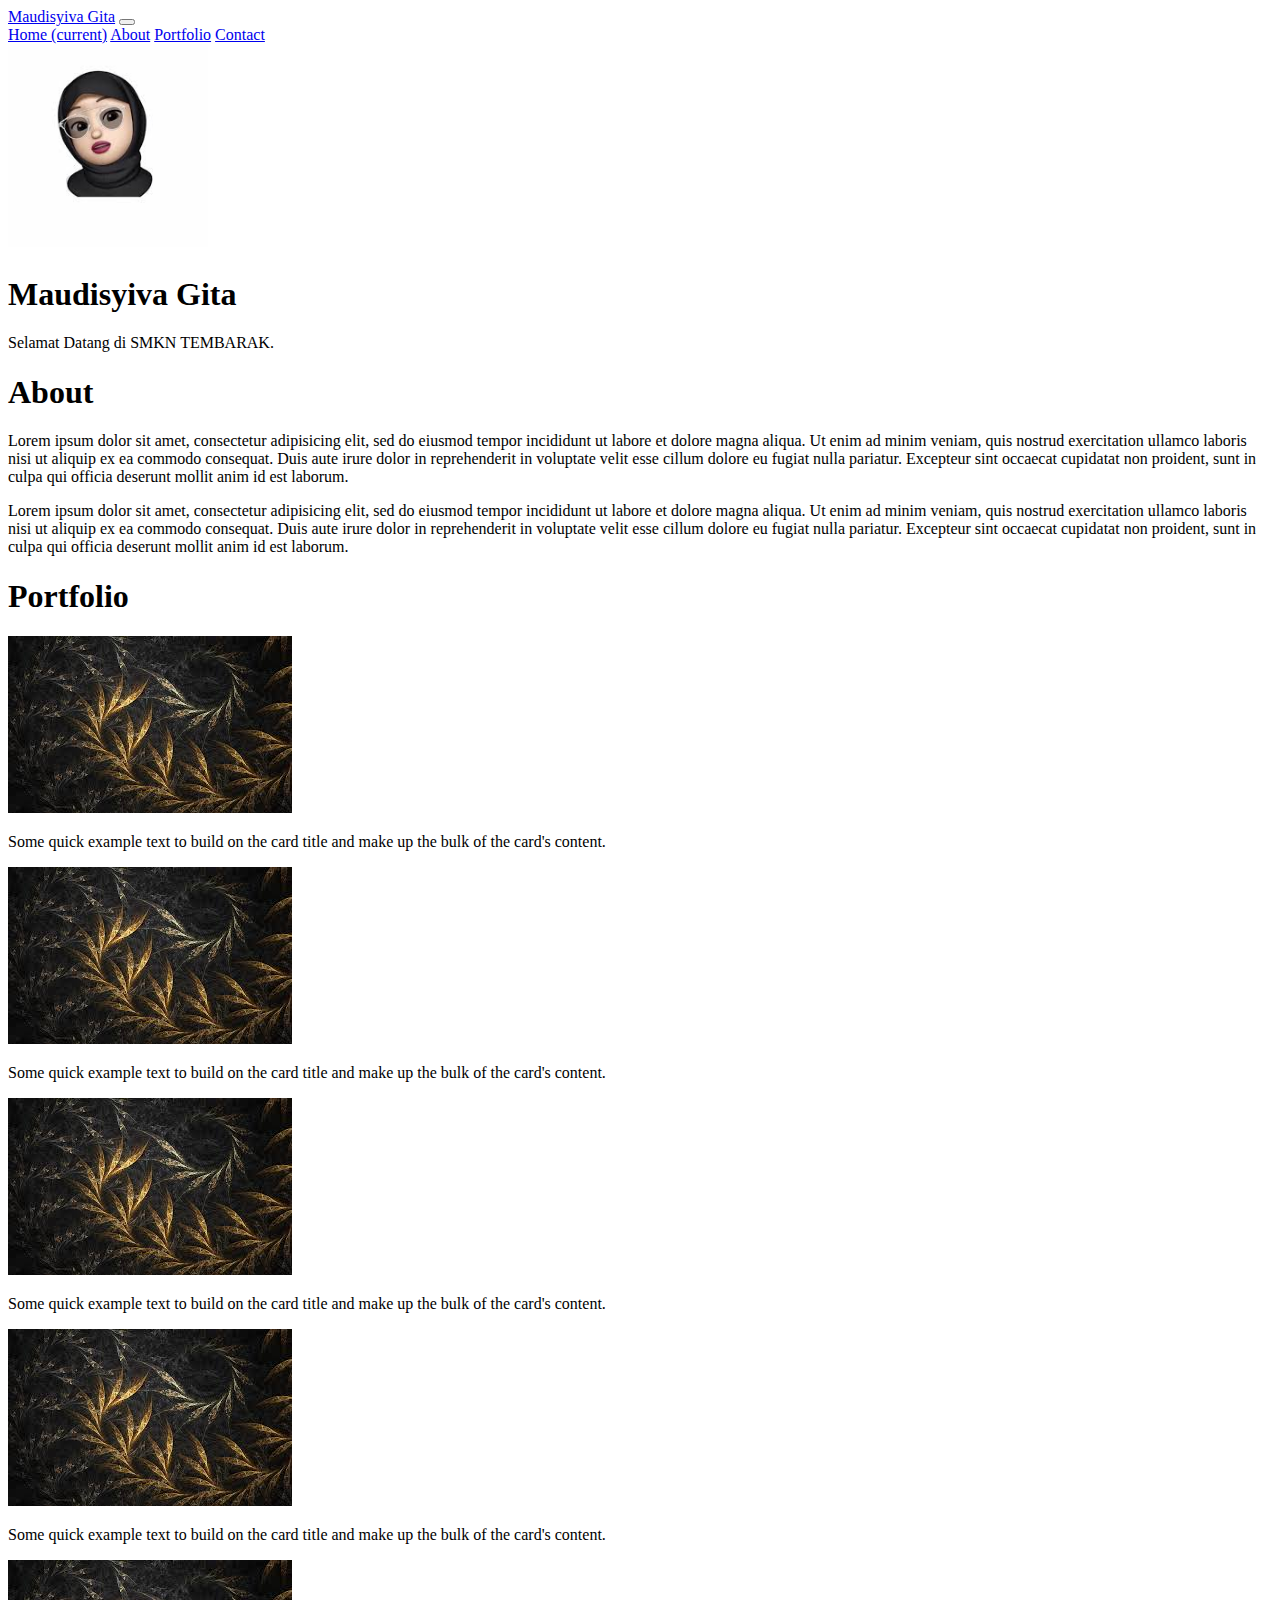
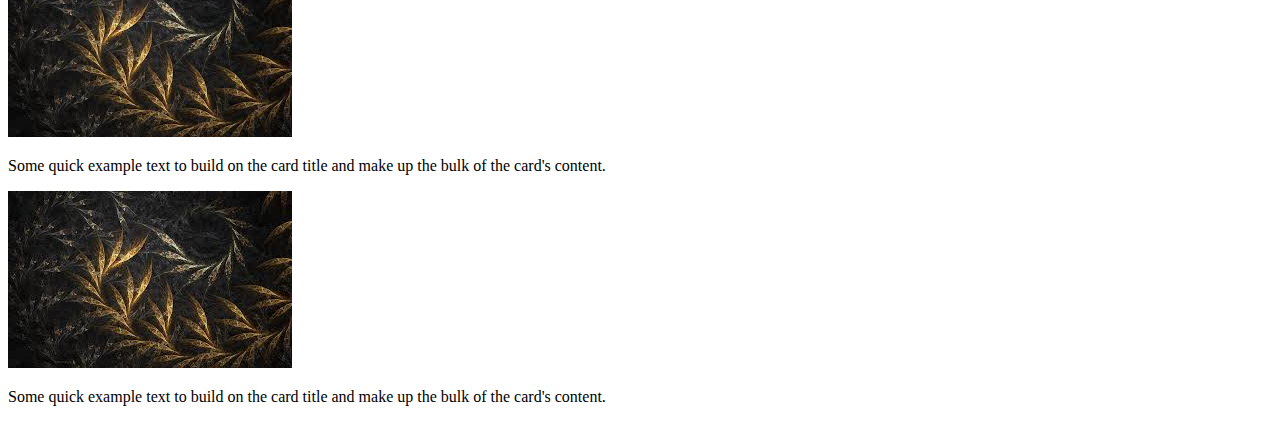
<file:  MEMBUAT WEBSITE menggunakan BOOTSTRAP 4 (Bagian 1)/index.html>
<!doctype html>
<html lang="en">
  <head>
    <!-- Required meta tags -->
    <meta charset="utf-8">
    <meta name="viewport" content="width=device-width, initial-scale=1, shrink-to-fit=no">

    <!-- Bootstrap CSS -->
    <link rel="stylesheet" href="https://stackpath.bootstrapcdn.com/bootstrap/4.1.3/css/bootstrap.min.css" integrity="sha384-MCw98/SFnGE8fJT3GXwEOngsV7Zt27NXFoaoApmYm81iuXoPkFOJwJ8ERdknLPMO" crossorigin="anonymous">

    <title>Hello, world!</title>
  </head>
  <body>

    <nav class="navbar navbar-expand-lg navbar-dark bg-dark">
      <div class="container">
        <a class="navbar-brand" href="#">Maudisyiva Gita</a>
        <button class="navbar-toggler" type="button" data-toggle="collapse" data-target="#navbarNavAltMarkup" aria-controls="navbarNavAltMarkup" aria-expanded="false" aria-label="Toggle navigation">
          <span class="navbar-toggler-icon"></span>
        </button>
        <div class="collapse navbar-collapse" id="navbarNavAltMarkup">
          <div class="navbar-nav">
            <a class="nav-item nav-link active" href="#">Home <span class="sr-only">(current)</span></a>
            <a class="nav-item nav-link" href="#">About</a>
            <a class="nav-item nav-link" href="#">Portfolio</a>
            <a class="nav-item nav-link disabled" href="#">Contact</a>
          </div>
        </div>
      </div>
    </nav>


    <div class="jumbotron jumbotron-fluid">
      <div class="container text-center">
        <img src="maudi1.jpeg" width="200" class="rounded-circle">
        <h1 class="display-4">Maudisyiva Gita</h1>
        <p class="lead">Selamat Datang di SMKN TEMBARAK.</p>
      </div>
    </div>


    <div class="container">
      <div class="row">
        <div class="col text-center">
          <h1>About</h1>
        </div>
      </div>

      <div class="row">
        <div class="col text-center">
          <p>Lorem ipsum dolor sit amet, consectetur adipisicing elit, sed do eiusmod
          tempor incididunt ut labore et dolore magna aliqua. Ut enim ad minim veniam,
          quis nostrud exercitation ullamco laboris nisi ut aliquip ex ea commodo
          consequat. Duis aute irure dolor in reprehenderit in voluptate velit esse
          cillum dolore eu fugiat nulla pariatur. Excepteur sint occaecat cupidatat non
          proident, sunt in culpa qui officia deserunt mollit anim id est laborum.</p>
        </div>

        <div class="col text-center">
          <p>Lorem ipsum dolor sit amet, consectetur adipisicing elit, sed do eiusmod
          tempor incididunt ut labore et dolore magna aliqua. Ut enim ad minim veniam,
          quis nostrud exercitation ullamco laboris nisi ut aliquip ex ea commodo
          consequat. Duis aute irure dolor in reprehenderit in voluptate velit esse
          cillum dolore eu fugiat nulla pariatur. Excepteur sint occaecat cupidatat non
          proident, sunt in culpa qui officia deserunt mollit anim id est laborum.</p>
        </div>
      </div>
    </div>


    <div class="container">
      <div class="row">
        <div class="col text-center">
          <h1>Portfolio</h1>
        </div>
      </div>

      <div class="row">
        <div class="col-md">
          <div class="card">
            <img class="card-img-top" src="1.jpeg" alt="Card image cap">
            <div class="card-body">
              <p class="card-text">Some quick example text to build on the card title and make up the bulk of the card's content.</p>
            </div>
          </div>
        </div>

        <div class="col-md">
          <div class="card">
            <img class="card-img-top" src="1.jpeg" alt="Card image cap">
            <div class="card-body">
              <p class="card-text">Some quick example text to build on the card title and make up the bulk of the card's content.</p>
            </div>
          </div>
        </div>

        <div class="col-md">
          <div class="card">
            <img class="card-img-top" src="1.jpeg" alt="Card image cap">
            <div class="card-body">
              <p class="card-text">Some quick example text to build on the card title and make up the bulk of the card's content.</p>
            </div>
          </div>
        </div>
      </div>

      <div class="row">
        <div class="col-md">
          <div class="card">
            <img class="card-img-top" src="1.jpeg" alt="Card image cap">
            <div class="card-body">
              <p class="card-text">Some quick example text to build on the card title and make up the bulk of the card's content.</p>
            </div>
          </div>
        </div>

        <div class="col-md">
          <div class="card">
            <img class="card-img-top" src="1.jpeg" alt="Card image cap">
            <div class="card-body">
              <p class="card-text">Some quick example text to build on the card title and make up the bulk of the card's content.</p>
            </div>
          </div>
        </div>

        <div class="col-md">
          <div class="card">
            <img class="card-img-top" src="1.jpeg" alt="Card image cap">
            <div class="card-body">
              <p class="card-text">Some quick example text to build on the card title and make up the bulk of the card's content.</p>
            </div>
          </div>
        </div>
      </div>
    </div>

    
  






    <!-- Optional JavaScript -->
    <!-- jQuery first, then Popper.js, then Bootstrap JS -->
    <script src="https://code.jquery.com/jquery-3.3.1.slim.min.js" integrity="sha384-q8i/X+965DzO0rT7abK41JStQIAqVgRVzpbzo5smXKp4YfRvH+8abtTE1Pi6jizo" crossorigin="anonymous"></script>
    <script src="https://cdnjs.cloudflare.com/ajax/libs/popper.js/1.14.3/umd/popper.min.js" integrity="sha384-ZMP7rVo3mIykV+2+9J3UJ46jBk0WLaUAdn689aCwoqbBJiSnjAK/l8WvCWPIPm49" crossorigin="anonymous"></script>
    <script src="https://stackpath.bootstrapcdn.com/bootstrap/4.1.3/js/bootstrap.min.js" integrity="sha384-ChfqqxuZUCnJSK3+MXmPNIyE6ZbWh2IMqE241rYiqJxyMiZ6OW/JmZQ5stwEULTy" crossorigin="anonymous"></script>
  </body>
</html>
</file>
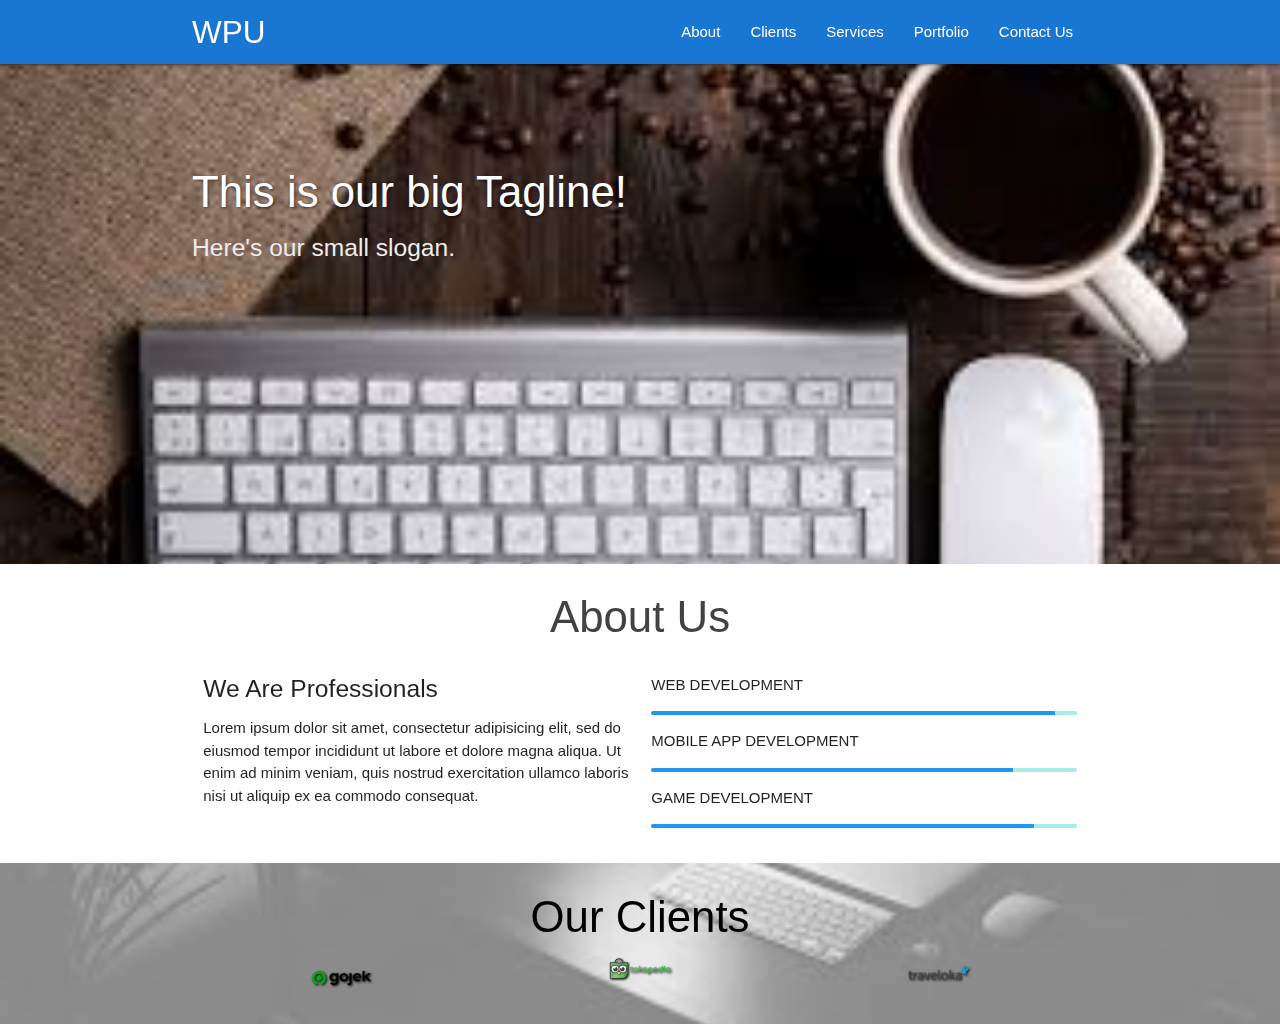
<file: companyProfile/index.html>
<!DOCTYPE html>
<html>
  <head>
    <!--Import Google Icon Font-->
    <link href="https://fonts.googleapis.com/icon?family=Material+Icons" rel="stylesheet">
    <!--Import materialize.css-->
    <link type="text/css" rel="stylesheet" href="css/materialize.min.css"  media="screen,projection"/>

    <!-- my CSS -->
    <link rel="stylesheet" href="css/style.css">

    <!--Let browser know website is optimized for mobile-->
    <meta name="viewport" content="width=device-width, initial-scale=1.0"/>
    <title>Web Programming Mondy</title>
  </head>

  <body>
    
    <!-- navbar -->
    <div class="navbar-fixed">
      <nav class="blue darken-2">
        <div class="container">
          <div class="nav-wrapper">
            <a href="#!" class="brand-logo">WPU</a>
            <a href="#" data-target="mobile-nav" class="sidenav-trigger"><i class="material-icons">menu</i></a>
            <ul class="right hide-on-med-and-down">
              <li><a href="">About</a></li>
              <li><a href="">Clients</a></li>
              <li><a href="">Services</a></li>
              <li><a href="">Portfolio</a></li>
              <li><a href="">Contact Us</a></li>
            </ul>
          </div>
        </div>
      </nav>
    </div>

    <!-- sidenav -->
    <ul class="sidenav" id="mobile-nav">
      <li><a href="">About</a></li>
      <li><a href="">Clients</a></li>
      <li><a href="">Services</a></li>
      <li><a href="">Portfolio</a></li>
      <li><a href="">Contact Us</a></li>
    </ul>


    <!-- slider -->
    <div class="slider">
      <ul class="slides">
        <li>
          <img src="img/slider/1.jpeg">
          <div class="caption left-align">
            <h3>This is our big Tagline!</h3>
            <h5 class="light grey-text text-lighten-3">Here's our small slogan.</h5>
          </div>
        </li>
        <li>
          <img src="img/slider/2.jpeg">
          <div class="caption right-align">
            <h3>This is our big Tagline!</h3>
            <h5 class="light grey-text text-lighten-3">Here's our small slogan.</h5>
          </div>
        </li>
        <li>
          <img src="img/slider/4.jpeg">
          <div class="caption center-align">
            <h3>This is our big Tagline!</h3>
            <h5 class="light grey-text text-lighten-3">Here's our small slogan.</h5>
          </div>
        </li>
      </ul>
    </div>

    <!-- About Us -->
    <section id="about" class="about">
      <div class="container">
        <div class="row">
          <h3 class="center light grey-text text-darken-3">About Us</h3>
          <div class="col m6 light">
            <h5>We Are Professionals</h5>
            <p>Lorem ipsum dolor sit amet, consectetur adipisicing elit, sed do eiusmod
            tempor incididunt ut labore et dolore magna aliqua. Ut enim ad minim veniam,
            quis nostrud exercitation ullamco laboris nisi ut aliquip ex ea commodo
            consequat.</p>
          </div>
          <div class="col m6 light">
            <p>WEB DEVELOPMENT</p>
            <div class="progress">
                <div class="determinate blue" style="width: 95%"></div>
            </div>
            <p>MOBILE APP DEVELOPMENT</p>
            <div class="progress">
                <div class="determinate blue" style="width: 85%"></div>
            </div>
            <p>GAME DEVELOPMENT</p>
            <div class="progress">
                <div class="determinate blue" style="width: 90%"></div>
            </div>
          </div>
        </div>
      </div>
    </section>

    <!-- Clients -->
    <div class="parallax-container">
      <div class="parallax"><img src="img/slider/2.jpeg"></div>

      <div class="container clients">
        <h3 class="center light black-text">Our Clients</h3>
        <div class="row">
          <div class="col m4 s12 center">
            <img style="width:25%" src="img/clients/gojek.png">
          </div>
          <div class="col m4 s12 center">
            <img style="width:25%" src="img/clients/tokopedia.png">
          </div>
          <div class="col m4 s12 center">
            <img style="width:25%" src="img/clients/traveloka.png">
          </div>
        </div>
      </div>
    </div>





    <!--JavaScript at end of body for optimized loading-->
    <script type="text/javascript" src="js/materialize.min.js"></script>
    <script>
      const sideNav = document.querySelectorAll('.sidenav');
      M.Sidenav.init(sideNav);

      const slider = document.querySelectorAll('.slider');
      M.Slider.init(slider, {
        indicators: false,
        height: 500,
        transition: 600,
        interval: 3000
      });

      const parallax = document.querySelectorAll('.parallax');
      M.Parallax.init(parallax)

    </script>
  </body>
</html>
</file>
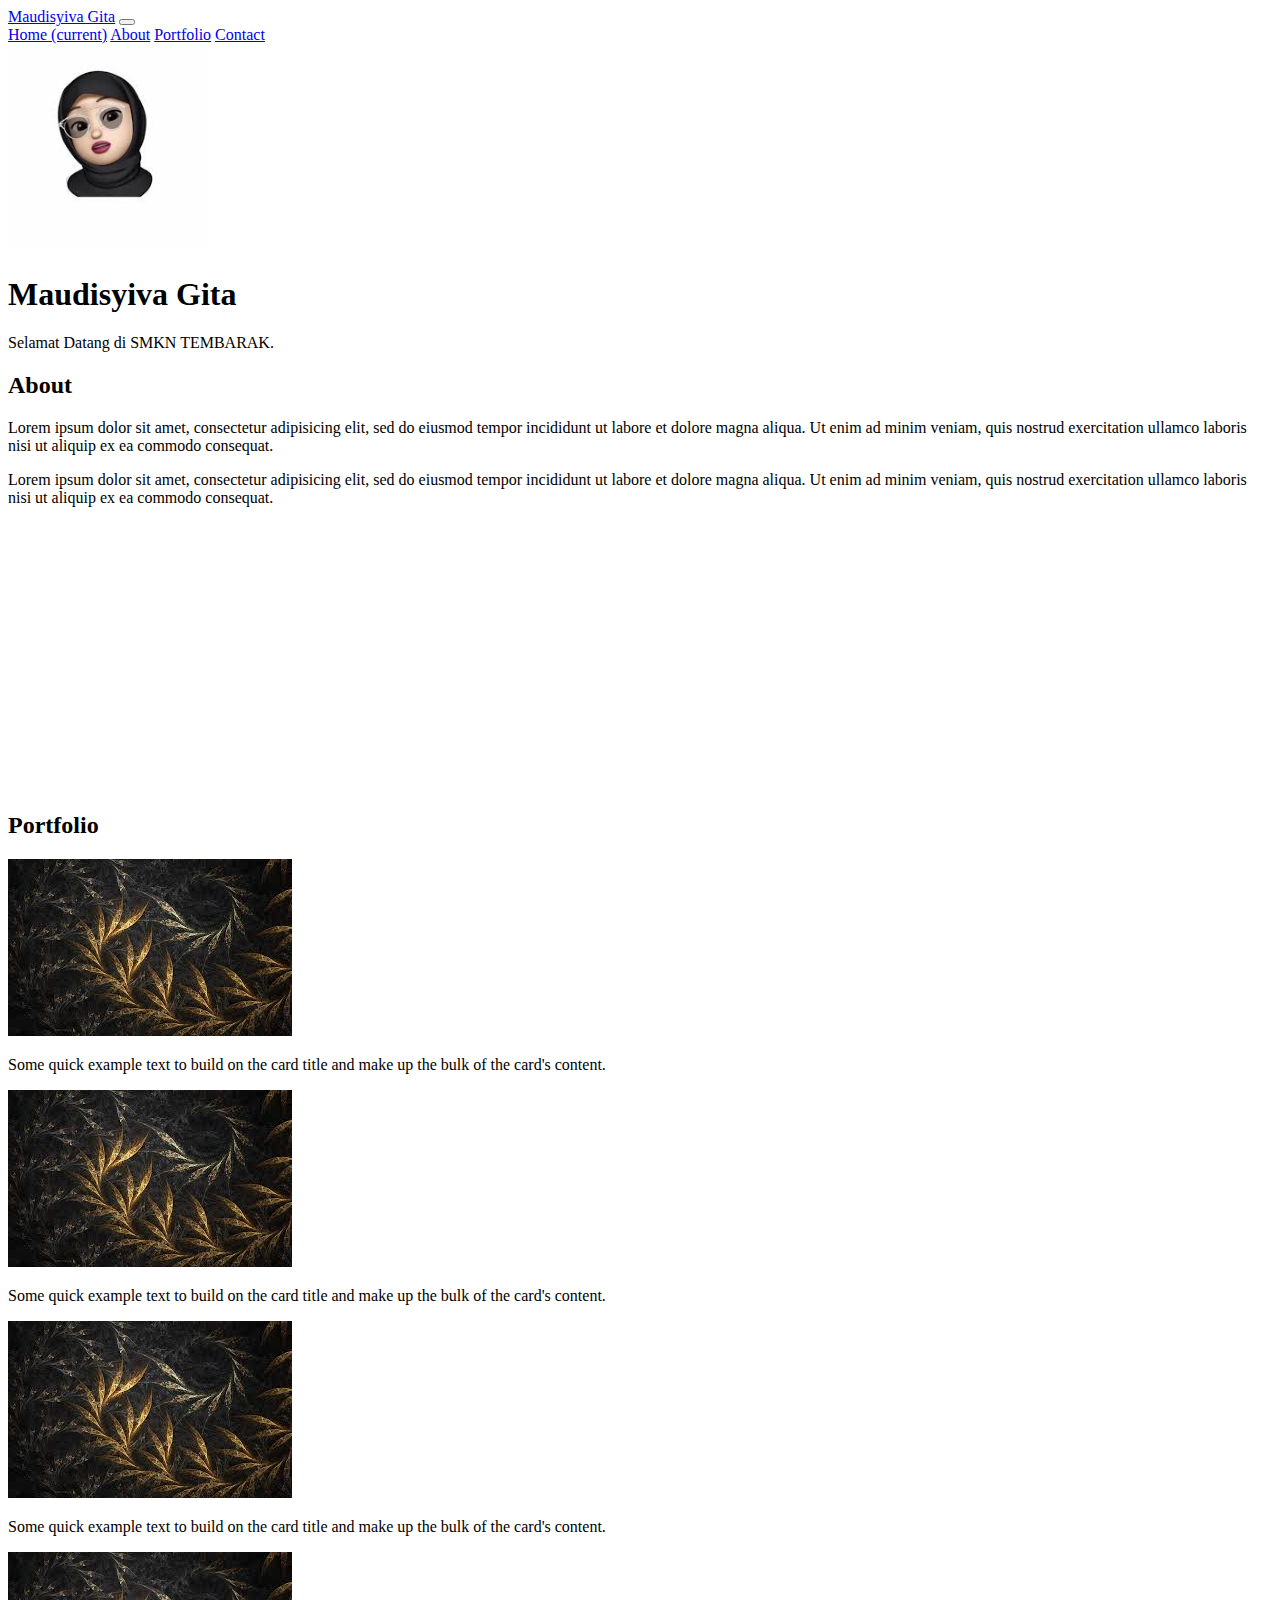
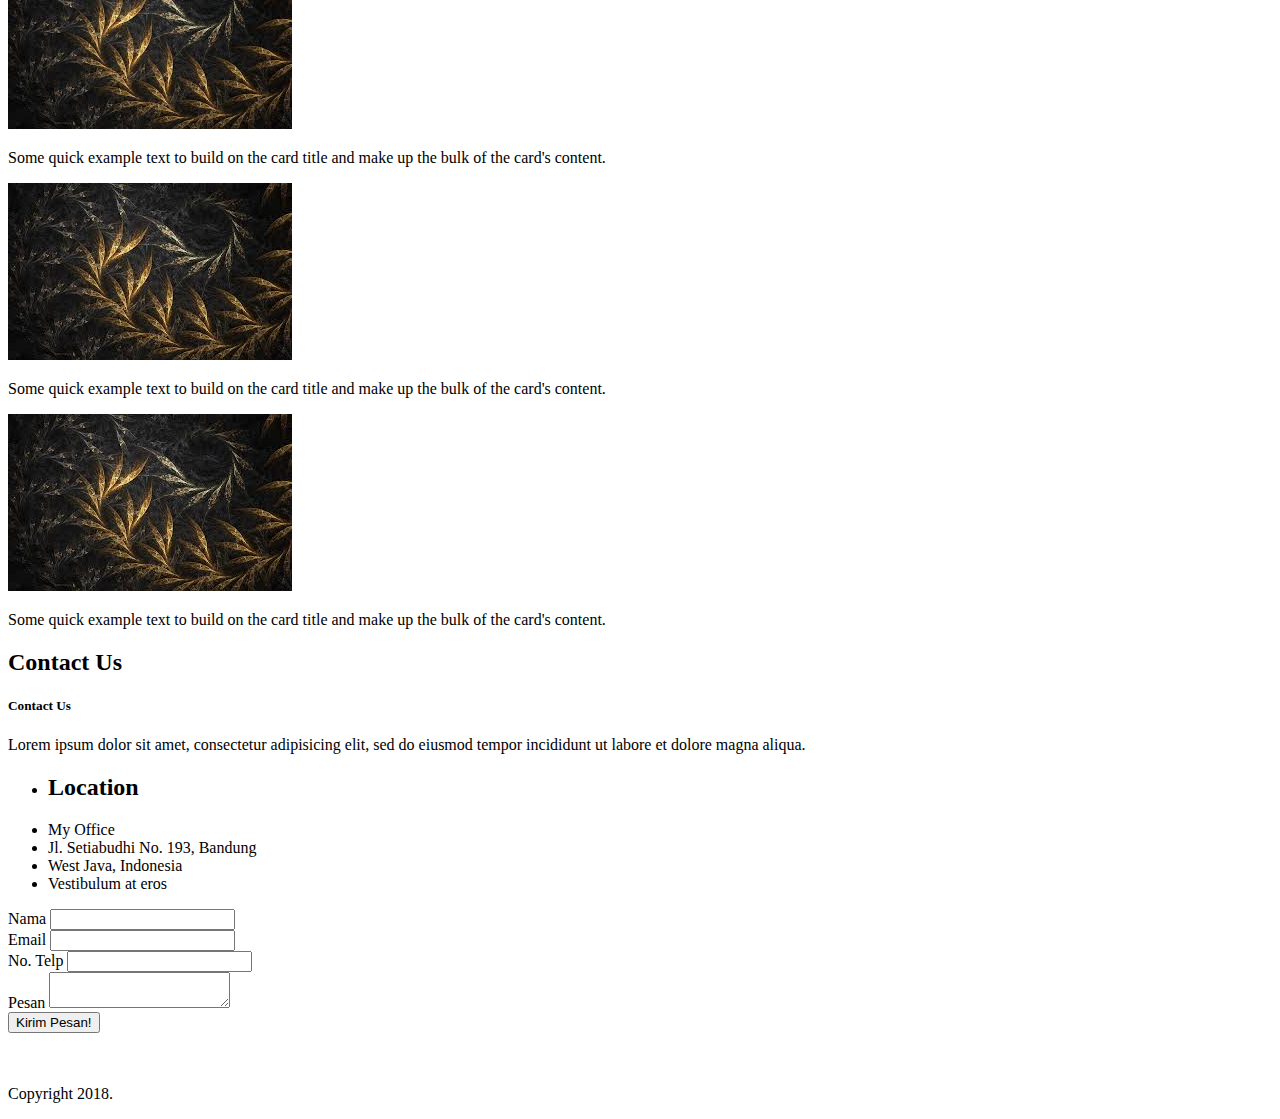
<file: MEMBUAT WEBSITE menggunakan BOOTSTRAP 4 (Bagian 2)/index.html>
<!doctype html>
<html lang="en">
  <head>
    <!-- Required meta tags -->
    <meta charset="utf-8">
    <meta name="viewport" content="width=device-width, initial-scale=1, shrink-to-fit=no">

    <!-- Bootstrap CSS -->
    <link rel="stylesheet" href="https://stackpath.bootstrapcdn.com/bootstrap/4.1.3/css/bootstrap.min.css" integrity="sha384-MCw98/SFnGE8fJT3GXwEOngsV7Zt27NXFoaoApmYm81iuXoPkFOJwJ8ERdknLPMO" crossorigin="anonymous">

    <!-- My CSS -->
    <style>
      section {
        min-height: 420px;
      }
    </style>


    <title>My Portfolio</title>
  </head>
  <body>

    <nav class="navbar navbar-expand-lg navbar-dark bg-dark">
      <div class="container">
        <a class="navbar-brand" href="#">Maudisyiva Gita</a>
        <button class="navbar-toggler" type="button" data-toggle="collapse" data-target="#navbarNavAltMarkup" aria-controls="navbarNavAltMarkup" aria-expanded="false" aria-label="Toggle navigation">
          <span class="navbar-toggler-icon"></span>
        </button>
        <div class="collapse navbar-collapse" id="navbarNavAltMarkup">
          <div class="navbar-nav">
            <a class="nav-item nav-link active" href="#">Home <span class="sr-only">(current)</span></a>
            <a class="nav-item nav-link" href="#">About</a>
            <a class="nav-item nav-link" href="#">Portfolio</a>
            <a class="nav-item nav-link disabled" href="#">Contact</a>
          </div>
        </div>
      </div>
    </nav>


    <div class="jumbotron jumbotron-fluid">
      <div class="container text-center">
        <img src="maudi1.jpeg" width="200" class="rounded-circle img-thumbnail">
        <h1 class="displ ay-4">Maudisyiva Gita</h1>
        <p class="lead">Selamat Datang di SMKN TEMBARAK.</p>
      </div>
    </div>

    <section id="about" class="about">
    <div class="container">
      <div class="row mb-4">
        <div class="col text-center">
          <h2>About</h2>
        </div>
      </div>

      <div class="row justify-content-center">
        <div class="col-md-5 text-center">
          <p>Lorem ipsum dolor sit amet, consectetur adipisicing elit, sed do eiusmod
          tempor incididunt ut labore et dolore magna aliqua. Ut enim ad minim veniam,
          quis nostrud exercitation ullamco laboris nisi ut aliquip ex ea commodo
          consequat.</p>
        </div>

        <div class="col-md-5 text-center">
          <p>Lorem ipsum dolor sit amet, consectetur adipisicing elit, sed do eiusmod
          tempor incididunt ut labore et dolore magna aliqua. Ut enim ad minim veniam,
          quis nostrud exercitation ullamco laboris nisi ut aliquip ex ea commodo
          consequat.</p>
        </div>
      </div>
    </div>
    </section>

    <section id="portfolio" class="portfolio bg-light pb-4">
    <div class="container">
      <div class="row mb-4 pt-4">
        <div class="col text-center">
          <h2>Portfolio</h2>
        </div>
      </div>

      <div class="row mb-4">
        <div class="col-md">
          <div class="card">
            <img class="card-img-top" src="1.jpeg" alt="Card image cap">
            <div class="card-body">
              <p class="card-text">Some quick example text to build on the card title and make up the bulk of the card's content.</p>
            </div>
          </div>
        </div>

        <div class="col-md">
          <div class="card">
            <img class="card-img-top" src="1.jpeg" alt="Card image cap">
            <div class="card-body">
              <p class="card-text">Some quick example text to build on the card title and make up the bulk of the card's content.</p>
            </div>
          </div>
        </div>

        <div class="col-md">
          <div class="card">
            <img class="card-img-top" src="1.jpeg" alt="Card image cap">
            <div class="card-body">
              <p class="card-text">Some quick example text to build on the card title and make up the bulk of the card's content.</p>
            </div>
          </div>
        </div>
      </div>

      <div class="row mb-4">
        <div class="col-md">
          <div class="card">
            <img class="card-img-top" src="1.jpeg" alt="Card image cap">
            <div class="card-body">
              <p class="card-text">Some quick example text to build on the card title and make up the bulk of the card's content.</p>
            </div>
          </div>
        </div>

        <div class="col-md">
          <div class="card">
            <img class="card-img-top" src="1.jpeg" alt="Card image cap">
            <div class="card-body">
              <p class="card-text">Some quick example text to build on the card title and make up the bulk of the card's content.</p>
            </div>
          </div>
        </div>

        <div class="col-md">
          <div class="card">
            <img class="card-img-top" src="1.jpeg" alt="Card image cap">
            <div class="card-body">
              <p class="card-text">Some quick example text to build on the card title and make up the bulk of the card's content.</p>
            </div>
          </div>
        </div>
      </div>
    </div>
    </section>

    
    <section id="contact" class="contact mb-5">
      <div class="container">
        <div class="row pt-4 mb-4">
          <div class="col text-center">
            <h2>Contact Us</h2>
          </div>
        </div>

        <div class="row justify-content-center">
          <div class="col-lg-4">
            <div class="card text-white bg-primary mb-3 text-center">
              <div class="card-body">
                <h5 class="card-title">Contact Us</h5>
                <p class="card-text">Lorem ipsum dolor sit amet, consectetur adipisicing elit, sed do eiusmod
                tempor incididunt ut labore et dolore magna aliqua.</p>
              </div>
            </div>
            <ul class="list-group">
              <li class="list-group-item"><h2>Location</h2></li>
              <li class="list-group-item">My Office</li>
              <li class="list-group-item">Jl. Setiabudhi No. 193, Bandung</li>
              <li class="list-group-item">West Java, Indonesia</li>
              <li class="list-group-item">Vestibulum at eros</li>
            </ul>
          </div>

          <div class="col-lg-6">
            <form>
              <div class="form-group">
                <label for="nama">Nama</label>
                <input type="text" class="form-control" id="nama">
              </div>
              <div class="form-group">
                <label for="email">Email</label>
                <input type="text" class="form-control" id="email">
              </div>
              <div class="form-group">
                <label for="telp">No. Telp</label>
                <input type="text" class="form-control" id="telp">
              </div>
              <div class="form-group">
                <label for="pesan">Pesan</label>
                <textarea name="pesan" id="pesan" class="form-control"></textarea>
              </div>
              <div class="form-group">
                <button type="button" class="btn btn-primary">Kirim Pesan!</button>
              </div>
            </form>
          </div>
        </div>
      </div>
    </section>


    <footer class="bg-dark text-white">
      <div class="container">
        <div class="row pt-3">
          <div class="col text-center">
            <p>Copyright 2018.</p>
          </div>
        </div>
      </div>
    </footer>



    <!-- Optional JavaScript -->
    <!-- jQuery first, then Popper.js, then Bootstrap JS -->
    <script src="https://code.jquery.com/jquery-3.3.1.slim.min.js" integrity="sha384-q8i/X+965DzO0rT7abK41JStQIAqVgRVzpbzo5smXKp4YfRvH+8abtTE1Pi6jizo" crossorigin="anonymous"></script>
    <script src="https://cdnjs.cloudflare.com/ajax/libs/popper.js/1.14.3/umd/popper.min.js" integrity="sha384-ZMP7rVo3mIykV+2+9J3UJ46jBk0WLaUAdn689aCwoqbBJiSnjAK/l8WvCWPIPm49" crossorigin="anonymous"></script>
    <script src="https://stackpath.bootstrapcdn.com/bootstrap/4.1.3/js/bootstrap.min.js" integrity="sha384-ChfqqxuZUCnJSK3+MXmPNIyE6ZbWh2IMqE241rYiqJxyMiZ6OW/JmZQ5stwEULTy" crossorigin="anonymous"></script>
  </body>
</html>
</file>
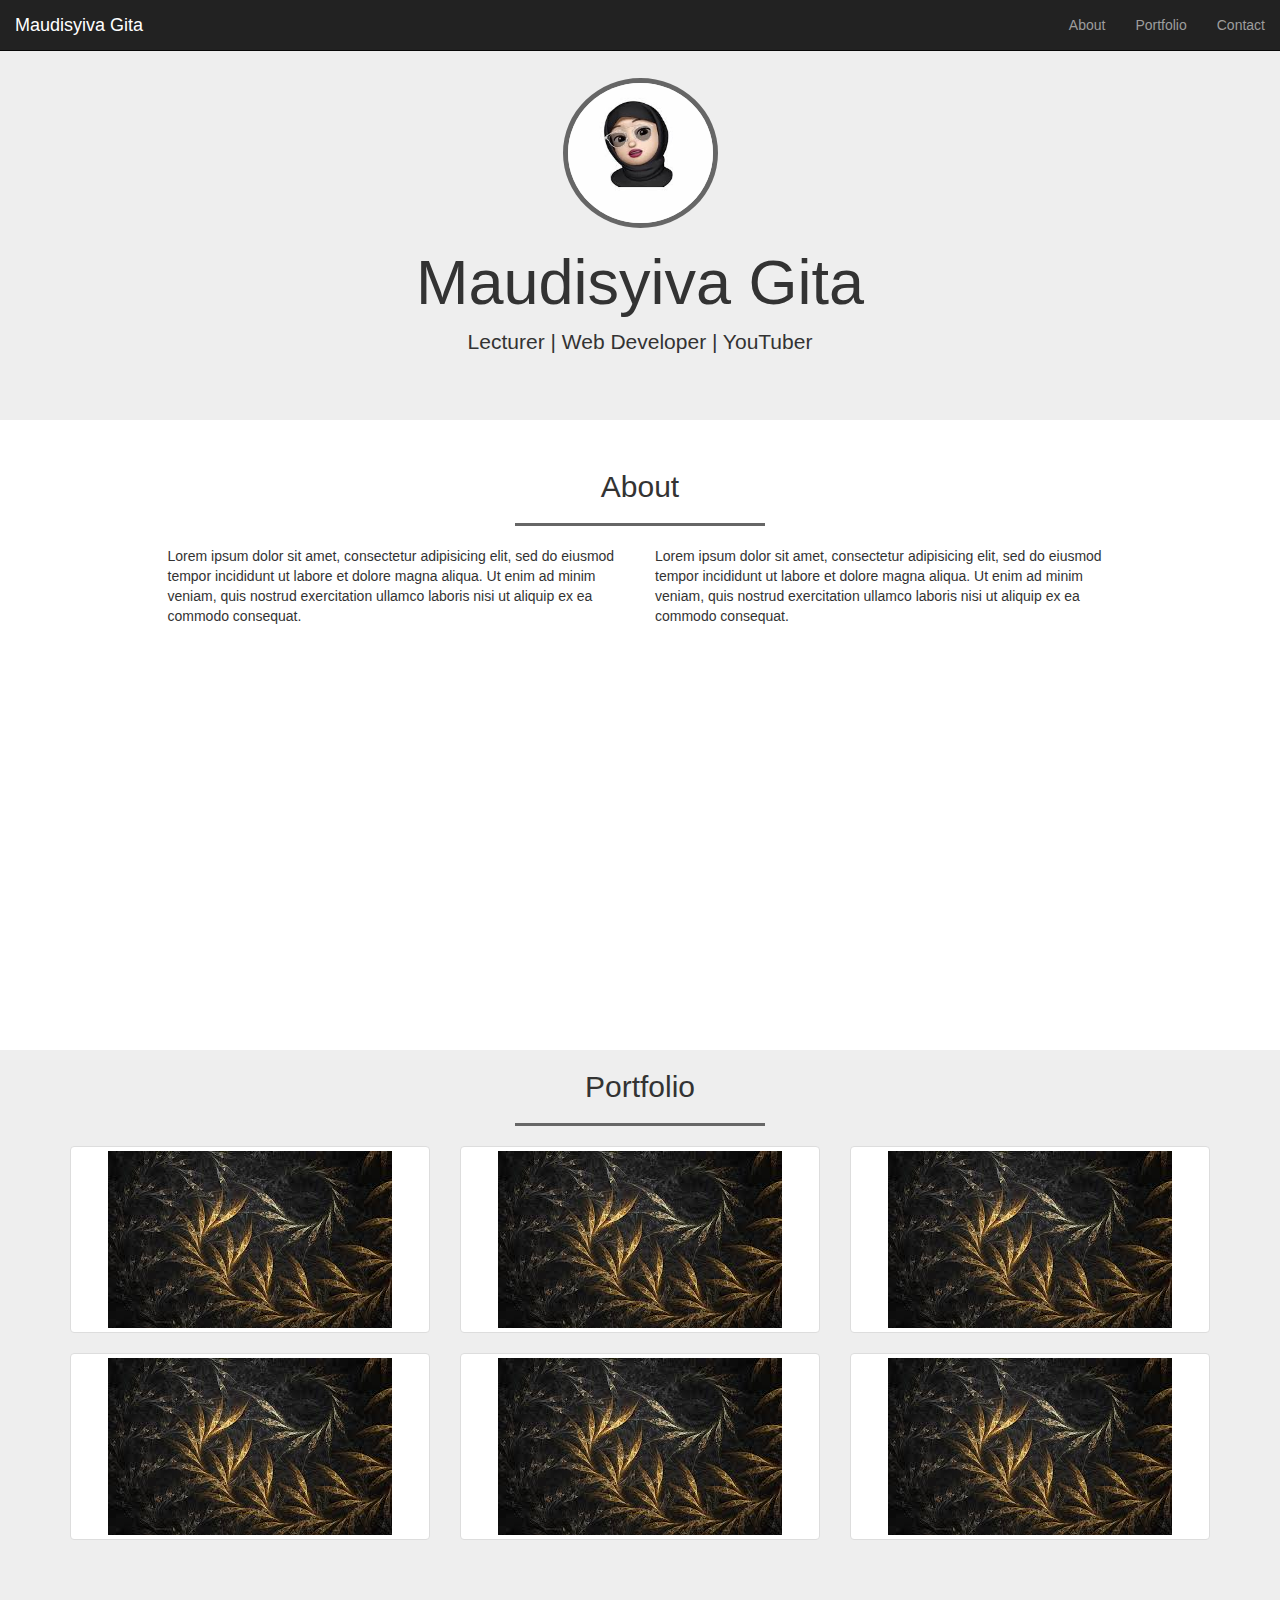
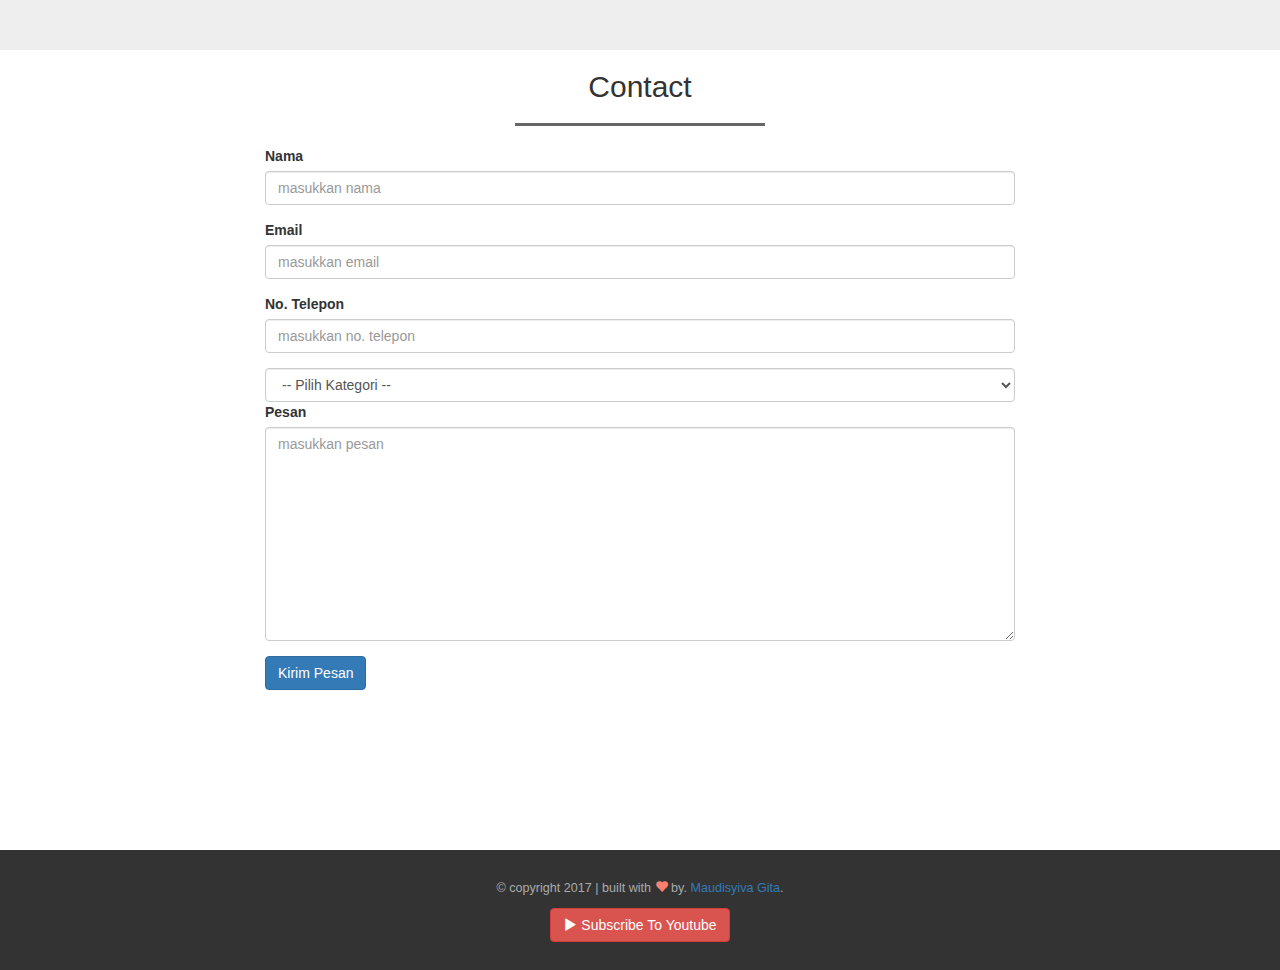
<file: index2.html>
<!DOCTYPE html>
<html lang="en" id="home">
  <head>
    <meta charset="utf-8">
    <meta http-equiv="X-UA-Compatible" content="IE=edge">
    <meta name="viewport" content="width=device-width, initial-scale=1">
    <!-- The above 3 meta tags *must* come first in the head; any other head content must come *after* these tags -->
    <title>My Portfolio</title>

    <!-- Bootstrap -->
    <link href="css/bootstrap.min.css" rel="stylesheet">
    <link href="css/style2.css" rel="stylesheet">

    <!-- HTML5 shim and Respond.js for IE8 support of HTML5 elements and media queries -->
    <!-- WARNING: Respond.js doesn't work if you view the page via file:// -->
    <!--[if lt IE 9]>
      <script src="https://oss.maxcdn.com/html5shiv/3.7.3/html5shiv.min.js"></script>
      <script src="https://oss.maxcdn.com/respond/1.4.2/respond.min.js"></script>
    <![endif]-->
  </head>
  <body>

    <!-- navbar -->
    <nav class="navbar navbar-inverse navbar-fixed-top">
      <div class="container-fluid">
        <div class="navbar-header">
          <button type="button" class="navbar-toggle collapsed" data-toggle="collapse" data-target="#bs-example-navbar-collapse-1" aria-expanded="false">
        <span class="sr-only">Toggle navigation</span>
        <span class="icon-bar"></span>
        <span class="icon-bar"></span>
        <span class="icon-bar"></span>
      </button>
          <a href="#home" class="navbar-brand page-scroll">Maudisyiva Gita</a>
        </div>

        <div class="collapse navbar-collapse" id="bs-example-navbar-collapse-1">
          <ul class="nav navbar-nav navbar-right">
            <li><a href="#about" class="page-scroll">About</a></li> 
            <li><a href="#portfolio" class="page-scroll">Portfolio</a></li>
            <li><a href="#contact" class="page-scroll">Contact</a></li>
          </ul>
        </div>

      </div>
    </nav>
    <!-- akhir navbar -->

    <!-- jumbotron -->
    <div class="jumbotron text-center">
      <img src="maudi1.jpeg" class="img-circle img-size">
      <h1>Maudisyiva Gita</h1>
      <p>Lecturer | Web Developer | YouTuber</p>
    </div>
    <!-- akhir jumbotron -->


    <!-- about -->
    <section class="about" id="about">
      <div class="container">
        <div class="row">
          <div class="col-sm-12">
            <h2 class="text-center">About</h2>
            <hr>
          </div>
        </div>
        <div class="row">
          <div class="col-sm-5 col-sm-offset-1">
            <p>Lorem ipsum dolor sit amet, consectetur adipisicing elit, sed do eiusmod
            tempor incididunt ut labore et dolore magna aliqua. Ut enim ad minim veniam,
            quis nostrud exercitation ullamco laboris nisi ut aliquip ex ea commodo
            consequat.</p>
          </div>
          <div class="col-sm-5">
            <p>Lorem ipsum dolor sit amet, consectetur adipisicing elit, sed do eiusmod
            tempor incididunt ut labore et dolore magna aliqua. Ut enim ad minim veniam,
            quis nostrud exercitation ullamco laboris nisi ut aliquip ex ea commodo
            consequat.</p>
          </div>
        </div>
      </div>
    </section>
    <!-- akhir about -->




    <!-- portfolio -->
    <section class="portfolio" id="portfolio">
      <div class="container">
        <div class="row">
          <div class="col-sm-12 text-center">
            <h2>Portfolio</h2>
            <hr>
          </div>
        </div>
        
        <div class="row">
          <div class="col-sm-4 text-center" >
            <a href="" class="thumbnail">
              <img src="1.jpeg">
            </a>
          </div>
          <div class="col-sm-4">
            <a href="" class="thumbnail">
              <img src="1.jpeg">
            </a>
          </div>
          <div class="col-sm-4">
            <a href="" class="thumbnail">
              <img src="1.jpeg">
            </a>
          </div>
          <div class="col-sm-4">
            <a href="" class="thumbnail">
              <img src="1.jpeg">
            </a>
          </div>
          <div class="col-sm-4">
            <a href="" class="thumbnail">
              <img src="1.jpeg">
            </a>
          </div>
          <div class="col-sm-4">
            <a href="" class="thumbnail">
              <img src="1.jpeg">
            </a>
          </div>
        </div>
      </div>

    </section>
    <!-- akhir portfolio -->




    <!-- contact -->
    <section class="contact" id="contact">
      <div class="container">
        <div class="row">
          <div class="col-sm-12 text-center">
            <h2>Contact</h2>
            <hr>
          </div>
        </div>

        <div class="row">
          <div class="col-sm-8 col-sm-offset-2">
            <form>
              <div class="form-group">
                <label for="nama">Nama</label>
                <input type="text" id="nama" class="form-control" placeholder="masukkan nama">
              </div>
              <div class="form-group">
                <label for="email">Email</label>
                <input type="email" id="email" class="form-control" placeholder="masukkan email">
              </div>
              <div class="form-group">
                <label for="telp">No. Telepon</label>
                <input type="tel" id="telp" class="form-control" placeholder="masukkan no. telepon">
              </div>
              <select class="form-control">
                <option>-- Pilih Kategori --</option>
                <option>Web Design</option>
                <option>Web Development</option>
              </select>
              <div class="form-group">
                <label for="pesan">Pesan</label>
                <textarea class="form-control" rows="10" placeholder="masukkan pesan"></textarea>
              </div>
              <button type="submit" class="btn btn-primary"> Kirim Pesan</button>
            </form>
          </div>
        </div>
      </div>
    </section>
    <!-- akhir contact -->



    <!-- footer -->
    <footer>
      <div class="container text-center">
        <div class="row">
          <div class="col-sm-12">
            <p>&copy; copyright 2017 | built with <i class="glyphicon glyphicon-heart"></i> by. <a href="http://instagram.com/maudi">Maudisyiva Gita</a>.</p>
          </div>
        </div>
        <div class="row">
          <a href="http://youtube.com/vlogdaily" class="btn btn-danger"><i class="glyphicon glyphicon-play"></i> Subscribe To Youtube</a>
        </div>
      </div>
    </footer>
    <!-- akhir footer -->


    <!-- jQuery (necessary for Bootstrap's JavaScript plugins) -->
    <script src="js/jquery.min.js"></script>
    <!-- Include all compiled plugins (below), or include individual files as needed -->
    <script src="js/bootstrap.min.js"></script>

    <script src="js/script.js"></script>
  </body>
</html>
</file>
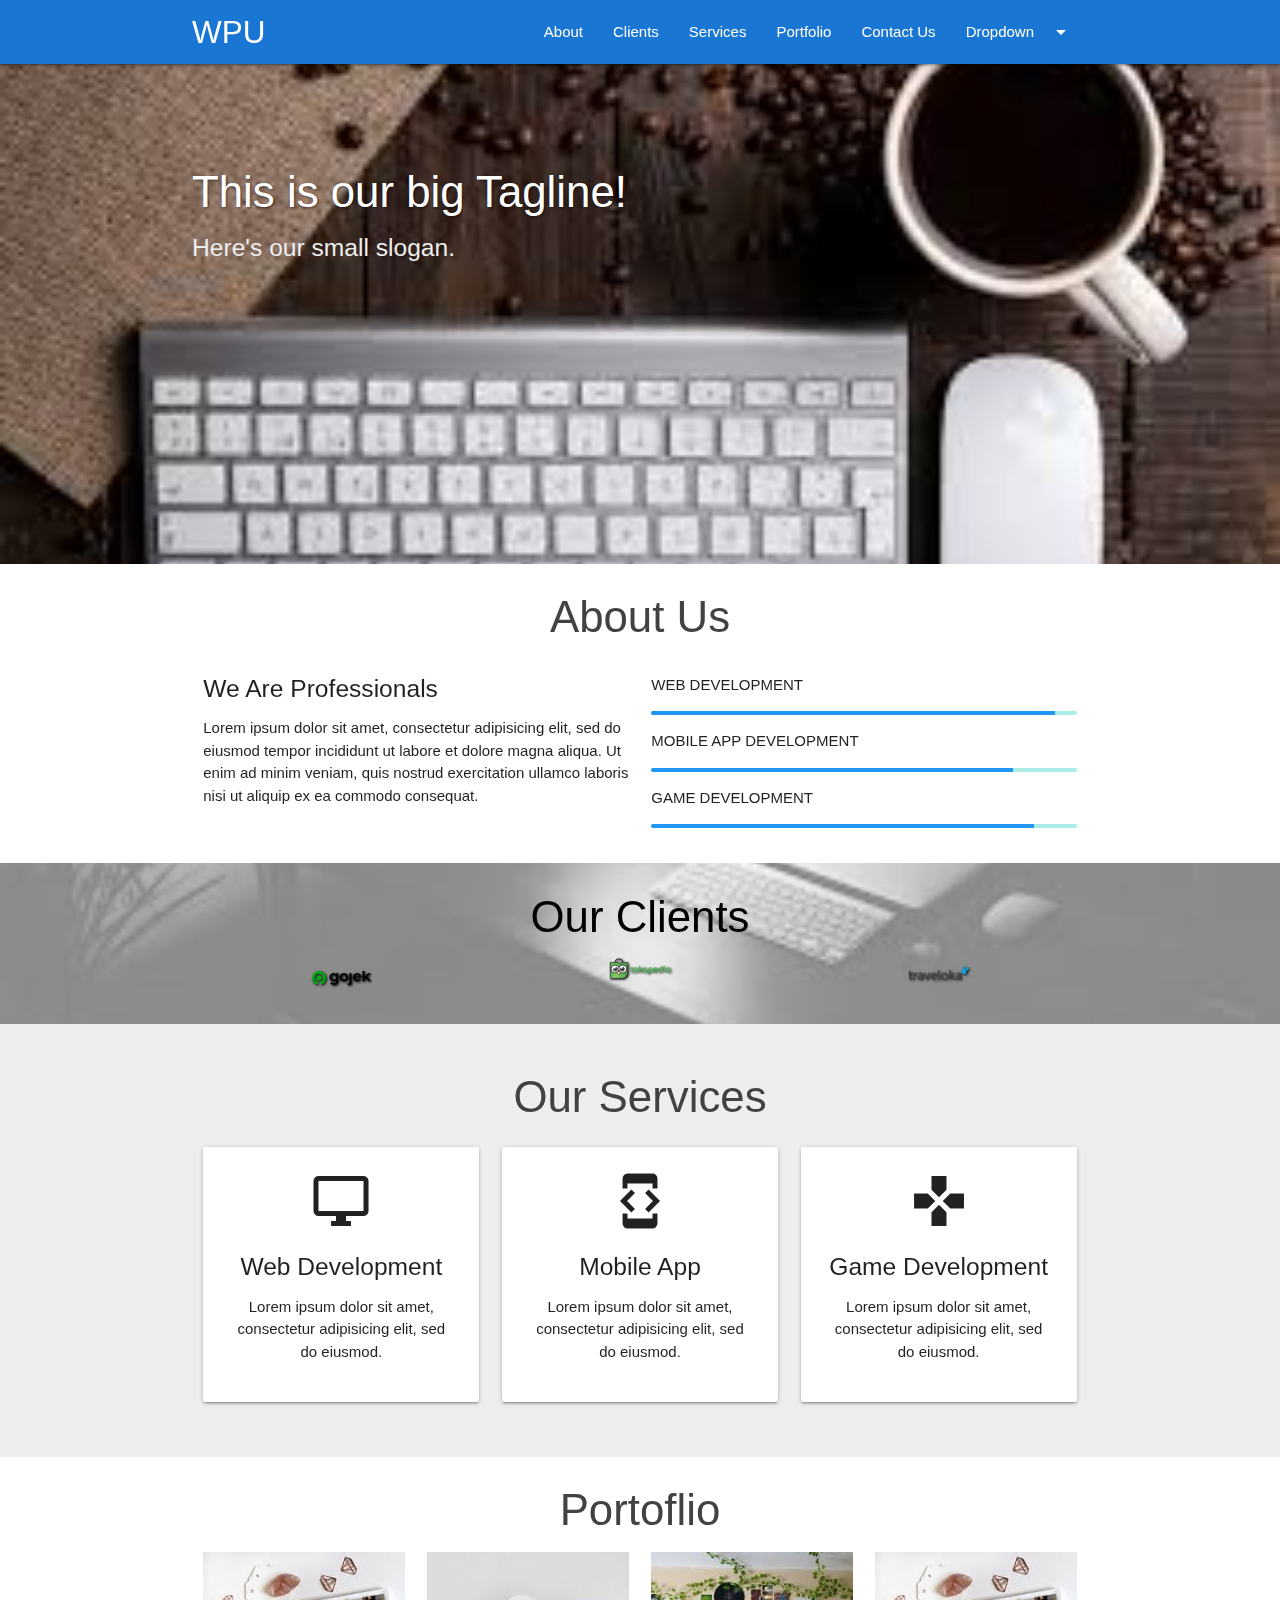
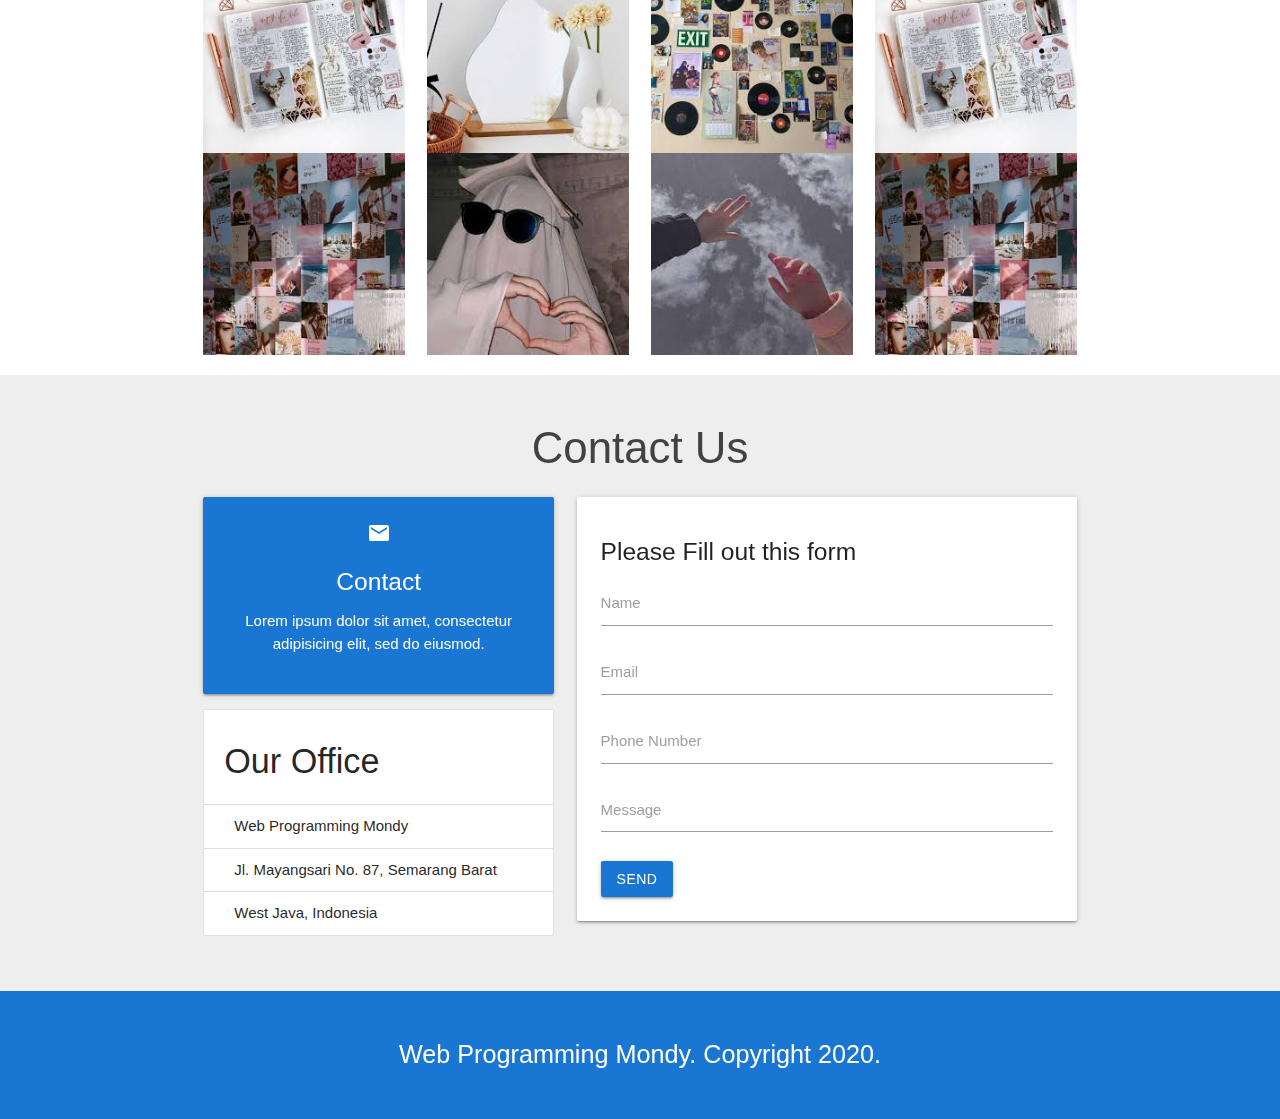
<file: companyProfile/index2.html>
<!DOCTYPE html>
<html>
  <head>
    <!--Import Google Icon Font-->
    <link href="https://fonts.googleapis.com/icon?family=Material+Icons" rel="stylesheet">
    <!--Import materialize.css-->
    <link type="text/css" rel="stylesheet" href="css/materialize.min.css"  media="screen,projection"/>

    <!-- my CSS -->
    <link rel="stylesheet" href="css/style.css">

    <!--Let browser know website is optimized for mobile-->
    <meta name="viewport" content="width=device-width, initial-scale=1.0"/>
    <title>Web Programming Mondy</title>
  </head>

  <body id="home" class="scrollspy">
    
    <!-- navbar -->
    <div class="navbar-fixed">
      <ul id="dropdown1" class="dropdown-content">
        <li><a href="#!">one</a></li>
        <li><a href="#!">two</a></li>
        <li class="divider"></li>
        <li><a href="#!">three</a></li>
      </ul>
      <nav class="blue darken-2">
        <div class="container">
          <div class="nav-wrapper">
            <a href="#home" class="brand-logo">WPU</a>
            <a href="#" data-target="mobile-nav" class="sidenav-trigger"><i class="material-icons">menu</i></a>
            <ul class="right hide-on-med-and-down">
              <li><a href="#about">About</a></li>
              <li><a href="#clients">Clients</a></li>
              <li><a href="#services">Services</a></li>
              <li><a href="#portfolio">Portfolio</a></li>
              <li><a href="#contact">Contact Us</a></li>
              <li><a class="dropdown-trigger" href="#!" data-target="dropdown1">Dropdown<i class="material-icons right">arrow_drop_down</i></a></li>
            </ul>
          </div>
        </div>
      </nav>
    </div>

    <!-- sidenav -->
    <ul class="sidenav" id="mobile-nav">
      <li><a href="#about">About</a></li>
      <li><a href="#clients">Clients</a></li>
      <li><a href="#services">Services</a></li>
      <li><a href="#portfolio">Portfolio</a></li>
      <li><a href="#contact">Contact Us</a></li>
    </ul>


    <!-- slider -->
    <div class="slider">
      <ul class="slides">
        <li>
          <img src="img/slider/1.jpeg">
          <div class="caption left-align">
            <h3>This is our big Tagline!</h3>
            <h5 class="light grey-text text-lighten-3">Here's our small slogan.</h5>
          </div>
        </li>
        <li>
          <img src="img/slider/2.jpeg">
          <div class="caption right-align">
            <h3>This is our big Tagline!</h3>
            <h5 class="light grey-text text-lighten-3">Here's our small slogan.</h5>
          </div>
        </li>
        <li>
          <img src="img/slider/4.jpeg">
          <div class="caption center-align">
            <h3>This is our big Tagline!</h3>
            <h5 class="light grey-text text-lighten-3">Here's our small slogan.</h5>
          </div>
        </li>
      </ul>
    </div>

    <!-- About Us -->
    <section id="about" class="about scrollspy">
      <div class="container">
        <div class="row">
          <h3 class="center light grey-text text-darken-3">About Us</h3>
          <div class="col m6 light">
            <h5>We Are Professionals</h5>
            <p>Lorem ipsum dolor sit amet, consectetur adipisicing elit, sed do eiusmod
            tempor incididunt ut labore et dolore magna aliqua. Ut enim ad minim veniam,
            quis nostrud exercitation ullamco laboris nisi ut aliquip ex ea commodo
            consequat.</p>
          </div>
          <div class="col m6 light">
            <p>WEB DEVELOPMENT</p>
            <div class="progress">
                <div class="determinate blue" style="width: 95%"></div>
            </div>
            <p>MOBILE APP DEVELOPMENT</p>
            <div class="progress">
                <div class="determinate blue" style="width: 85%"></div>
            </div>
            <p>GAME DEVELOPMENT</p>
            <div class="progress">
                <div class="determinate blue" style="width: 90%"></div>
            </div>
          </div>
        </div>
      </div>
    </section>

    <!-- Clients -->
    <div id="clients" class="parallax-container scrollspy">
      <div class="parallax"><img src="img/slider/2.jpeg"></div>

      <div class="container clients">
        <h3 class="center light black-text">Our Clients</h3>
        <div class="row">
          <div class="col m4 s12 center">
            <img style="width:25%" src="img/clients/gojek.png">
          </div>
          <div class="col m4 s12 center">
            <img style="width:25%" src="img/clients/tokopedia.png">
          </div>
          <div class="col m4 s12 center">
            <img style="width:25%" src="img/clients/traveloka.png">
          </div>
        </div>
      </div>
    </div>


    <!-- services -->
    <section id="services" class="services grey lighten-3 scrollspy" style="padding: 20px 0;">
      <div class="container">
        <div class="row">
          <h3 class="light center grey-text text-darken-3">Our Services</h3>
          <div class="col m4 s12">
            <div class="card-panel center">
              <i class="material-icons medium">desktop_windows</i>
              <h5>Web Development</h5>
              <p>Lorem ipsum dolor sit amet, consectetur adipisicing elit, sed do eiusmod.</p>
            </div>
          </div>
          <div class="col m4 s12">
            <div class="card-panel center">
              <i class="material-icons medium">developer_mode</i>
              <h5>Mobile App</h5>
              <p>Lorem ipsum dolor sit amet, consectetur adipisicing elit, sed do eiusmod.</p>
            </div>
          </div>
          <div class="col m4 s12">
            <div class="card-panel center">
              <i class="material-icons medium">games</i>
              <h5>Game Development</h5>
              <p>Lorem ipsum dolor sit amet, consectetur adipisicing elit, sed do eiusmod.</p>
            </div>
          </div>
        </div>
      </div>
    </section>


    <!-- portfolio -->
    <section id="portfolio" class="portfolio scrollspy">
      <div class="container">
        <h3 class="light center grey-text text-darken-3">Portoflio</h3>
        <div class="row">
          <div class="col m3 s12">
            <img src="img/1.jpeg" class="responsive-img materialboxed">
          </div>
          <div class="col m3 s12">
            <img src="img/2.jpeg" class="responsive-img materialboxed">
          </div>
          <div class="col m3 s12">
            <img src="img/3.jpeg" class="responsive-img materialboxed">
          </div>
          <div class="col m3 s12">
            <img src="img/1.jpeg" class="responsive-img materialboxed">
          </div>
          <div class="col m3 s12">
            <img src="img/4.jpeg" class="responsive-img materialboxed">
          </div>
          <div class="col m3 s12">
            <img src="img/5.jpeg" class="responsive-img materialboxed">
          </div>
          <div class="col m3 s12">
            <img src="img/6.jpeg" class="responsive-img materialboxed">
          </div>
          <div class="col m3 s12">
            <img src="img/4.jpeg" class="responsive-img materialboxed">
          </div>
        </div>
      </div>
    </section>


    <!-- contact us -->
    <section id="contact" class="contact grey lighten-3 scrollspy" style="padding: 20px 0;">
      <div class="container">
        <h3 class="light grey-text text-darken-3 center">Contact Us</h3>
        <div class="row">
          <div class="col m5 s12">
            <div class="card-panel blue darken-2 center white-text">
              <i class="material-icons">email</i>
              <h5>Contact</h5>
              <p>Lorem ipsum dolor sit amet, consectetur adipisicing elit, sed do eiusmod.</p>
            </div>
            <ul class="collection with-header">
              <li class="collection-header"><h4>Our Office</h4></li>
              <li class="collection-item">Web Programming Mondy</li>
              <li class="collection-item">Jl. Mayangsari No. 87, Semarang Barat</li>
              <li class="collection-item">West Java, Indonesia</li>
            </ul>
          </div>

          <div class="col m7 s12">
            <form>
              <div class="card-panel">
                <h5>Please Fill out this form</h5>
                <div class="input-field">
                  <input type="text" name="name" id="name" required class="validate">
                  <label for="name">Name</label>
                </div>
                <div class="input-field">
                  <input type="email" name="email" id="email" class="validate">
                  <label for="name">Email</label>
                </div>
                <div class="input-field">
                  <input type="text" name="phone" id="phone">
                  <label for="name">Phone Number</label>
                </div>
                <div class="input-field">
                  <textarea name="message" id="message" class="materialize-textarea"></textarea>
                  <label for="message">Message</label>
                </div>
                <button type="submiit" class="btn blue darken-2">Send</button>
              </div>
            </form>
          </div>
        </div>
      </div>
    </section>


    <!-- footer -->
    <footer class="blue darken-2 white-text center" style="padding: 20px 0;">
      <p class="flow-text">Web Programming Mondy. Copyright 2020.</p>
    </footer>



    <!--JavaScript at end of body for optimized loading-->
    <script type="text/javascript" src="js/materialize.min.js"></script>
    <script>
      const sideNav = document.querySelectorAll('.sidenav');
      M.Sidenav.init(sideNav);

      const slider = document.querySelectorAll('.slider');
      M.Slider.init(slider, {
        indicators: false,
        height: 500,
        transition: 600,
        interval: 3000
      });

      const parallax = document.querySelectorAll('.parallax');
      M.Parallax.init(parallax)

      const materialbox = document.querySelectorAll('.materialboxed');
      M.Materialbox.init(materialbox);

      const scroll = document.querySelectorAll('.scrollspy');
      M.ScrollSpy.init(scroll, {
        scrollOffset: 50
      });

      const dropdown = document.querySelectorAll('.dropdown-trigger');
      M.Dropdown.init(dropdown);

    </script>
  </body>
</html>
</file>
<file: companyProfile/css/style.css>
.slider h3,
.slider h5
.clients h3 {
	text-shadow: 1px 1px 3px rgba(0, 0, 0, 0.5);
}

.parallax-container {
	height: 20%;
}

.parallax img {
	filter: grayscale(1);
	opacity: 0.5 !important;
}

.clients img {
	max-width: 150px;
	filter: drop-shadow(1px 1px 1px rgba(0, 0, 0, 8));
}
</file>
<file: css/style2.css>
html {
	position: relative;
}
body {
	margin-bottom: 120px;
	margin-top: 30px;
}
.jumbotron img {
	width: 155px;
	border: 5px solid #666;
}
.img-size {
	width: 150px;
	height: 150px;
}
hr {
	width: 250px;
	border-top: 3px solid #666;
}
section {
	min-height: 600px;
}
.portfolio {
	background-color: #eee;
}
.contact {
	min-height: 800px;
}
footer {
	position: absolute;
	bottom: 0;
	width: 100%;
	height: 120px;
	background-color: #333;
	padding-top: 30px;
}
footer p {
	color: #aaa;
	font-size: 0.9em;
}
footer p i {
	color: salmon;
}
</file>
